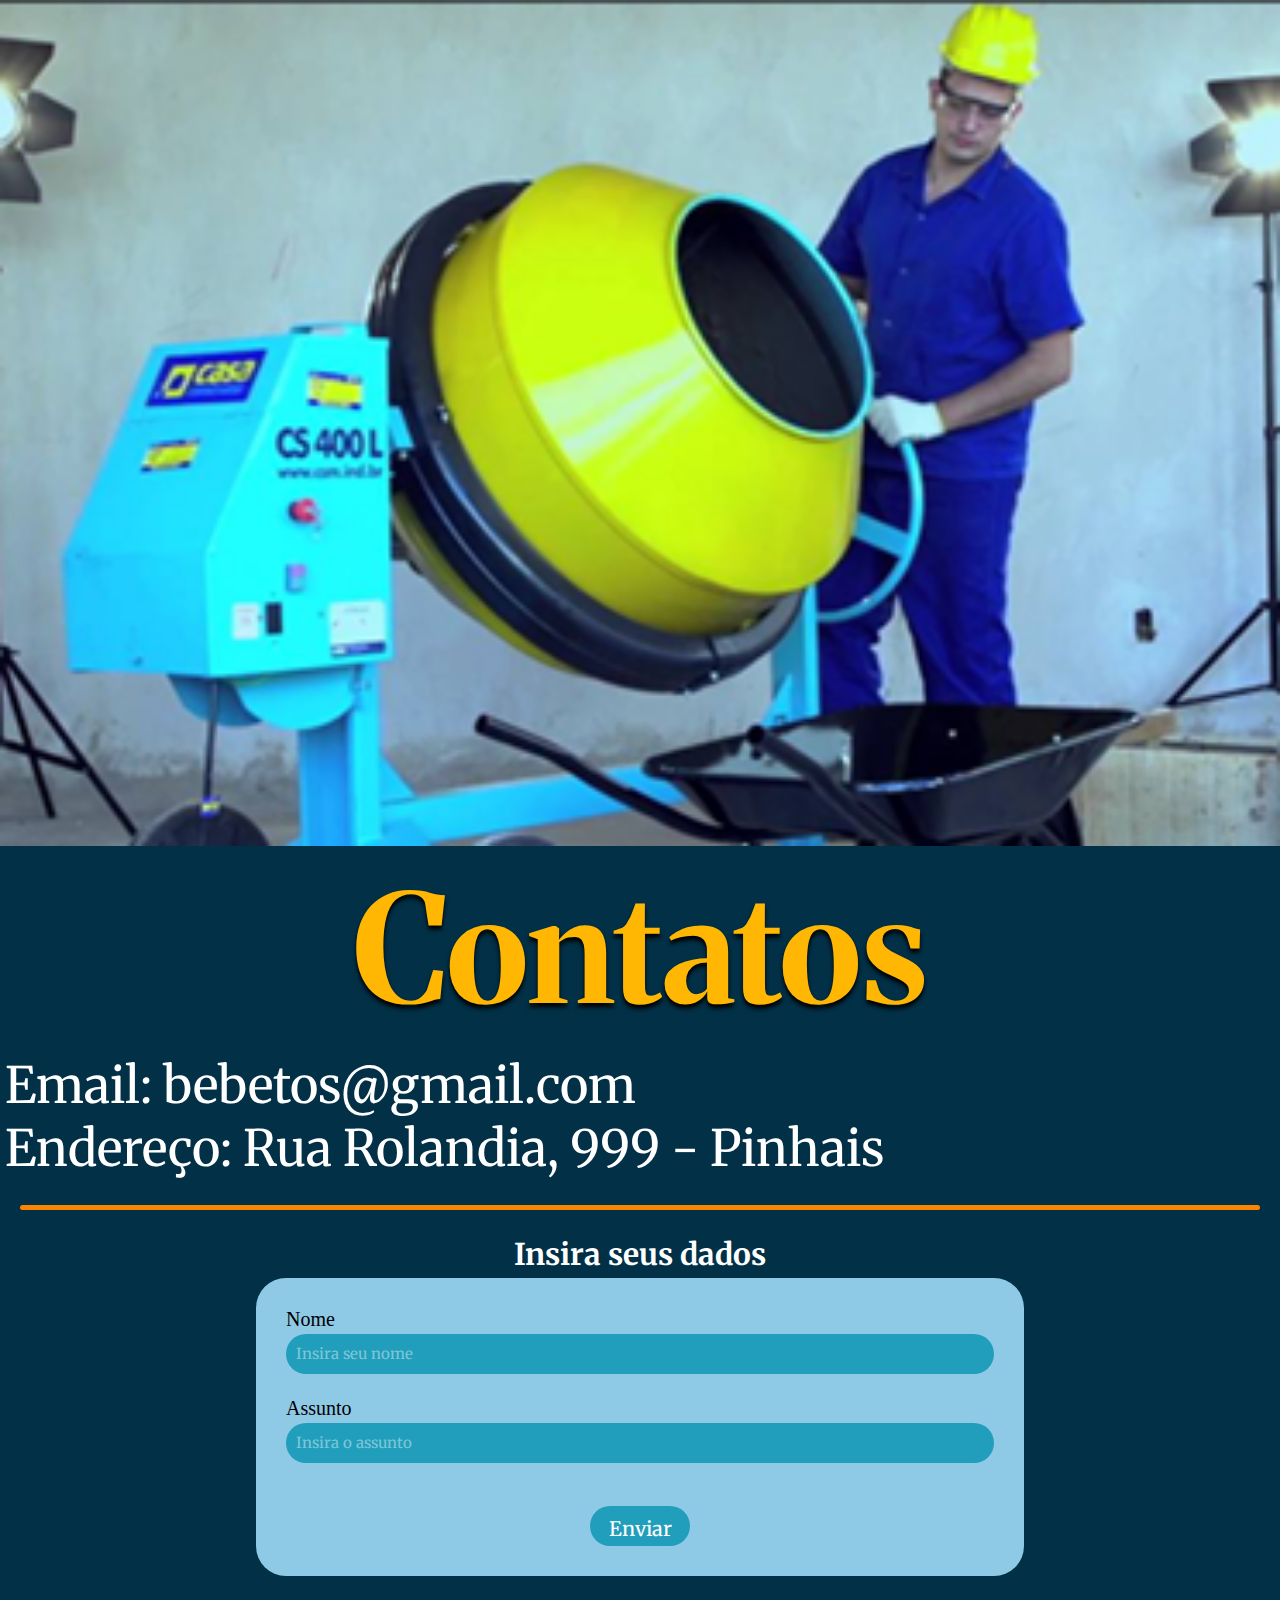
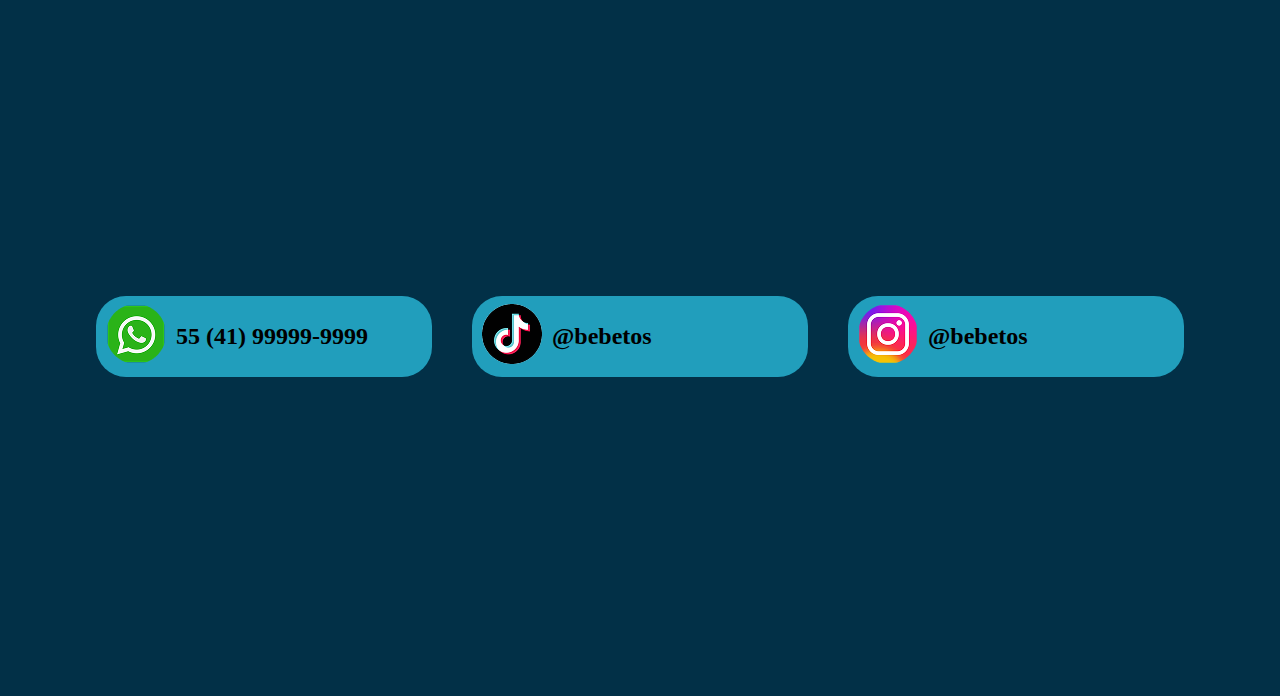
<file: Contato/index.html>
<!DOCTYPE html>
<html lang="en">
<head>
    <meta charset="UTF-8">
    <meta name="viewport" content="width=device-width, initial-scale=1.0">
    <title>Betoneiras-home</title>
    <link rel="stylesheet" href="style.css">
    <script src="script.js"></script>
    <link rel="preconnect" href="https://fonts.googleapis.com">
    <link rel="preconnect" href="https://fonts.gstatic.com" crossorigin>
    <link href="https://fonts.googleapis.com/css2?family=Merriweather:ital,opsz,wght@0,18..144,300..900;1,18..144,300..900&family=Oswald:wght@200..700&family=Roboto:ital,wght@0,100..900;1,100..900&display=swap" rel="stylesheet">
</head>
<body>

    <section class="s1">
        <img class="img" src="./imagens.contato/betoBaner.png" alt="">
        <h1 class="title">Contatos</h1>
        <p class="frase">Email: bebetos@gmail.com <br>Endereço: Rua Rolandia, 999 - Pinhais</p>
        <hr class="line">
        <h2>Insira seus dados</h2>
    </section>
    
    <section class="contato">
        
        <div class="formulario">
            <label for="nome">Nome</label><br>
            <input type="text" placeholder="Insira seu nome" id="nome"><br>
            <label for="assunto">Assunto</label><br>
            <input type="text" placeholder="Insira o assunto" id="assunto"><br>
            <button onclick="enviar()">Enviar</button>
        </div>
    </section>

    <section class="s2">
        <hr class="line2">

        <div class="card">
            <div class="top-card">
                <img src="./imagens.contato/whatsapp.png" alt="">
            </div>
            <div class="bottom-card">
                <h2>55 (41) 99999-9999</h2>
            </div>
        </div>

        <div class="card">
            <div class="top-card">
                <img src="./imagens.contato/tiktok.png" alt="">
            </div>
            <div class="bottom-card">
                <h2>@bebetos</h2> 
            </div>
        </div>

        <div class="card">
            <div class="top-card">
                <img src="./imagens.contato/instagram.png" alt="">
            </div>
            <div class="bottom-card">
                <h2>@bebetos</h2>
            </div>
        </div>

        <hr class="line2">
    </section>

</body>
</html>
</file>
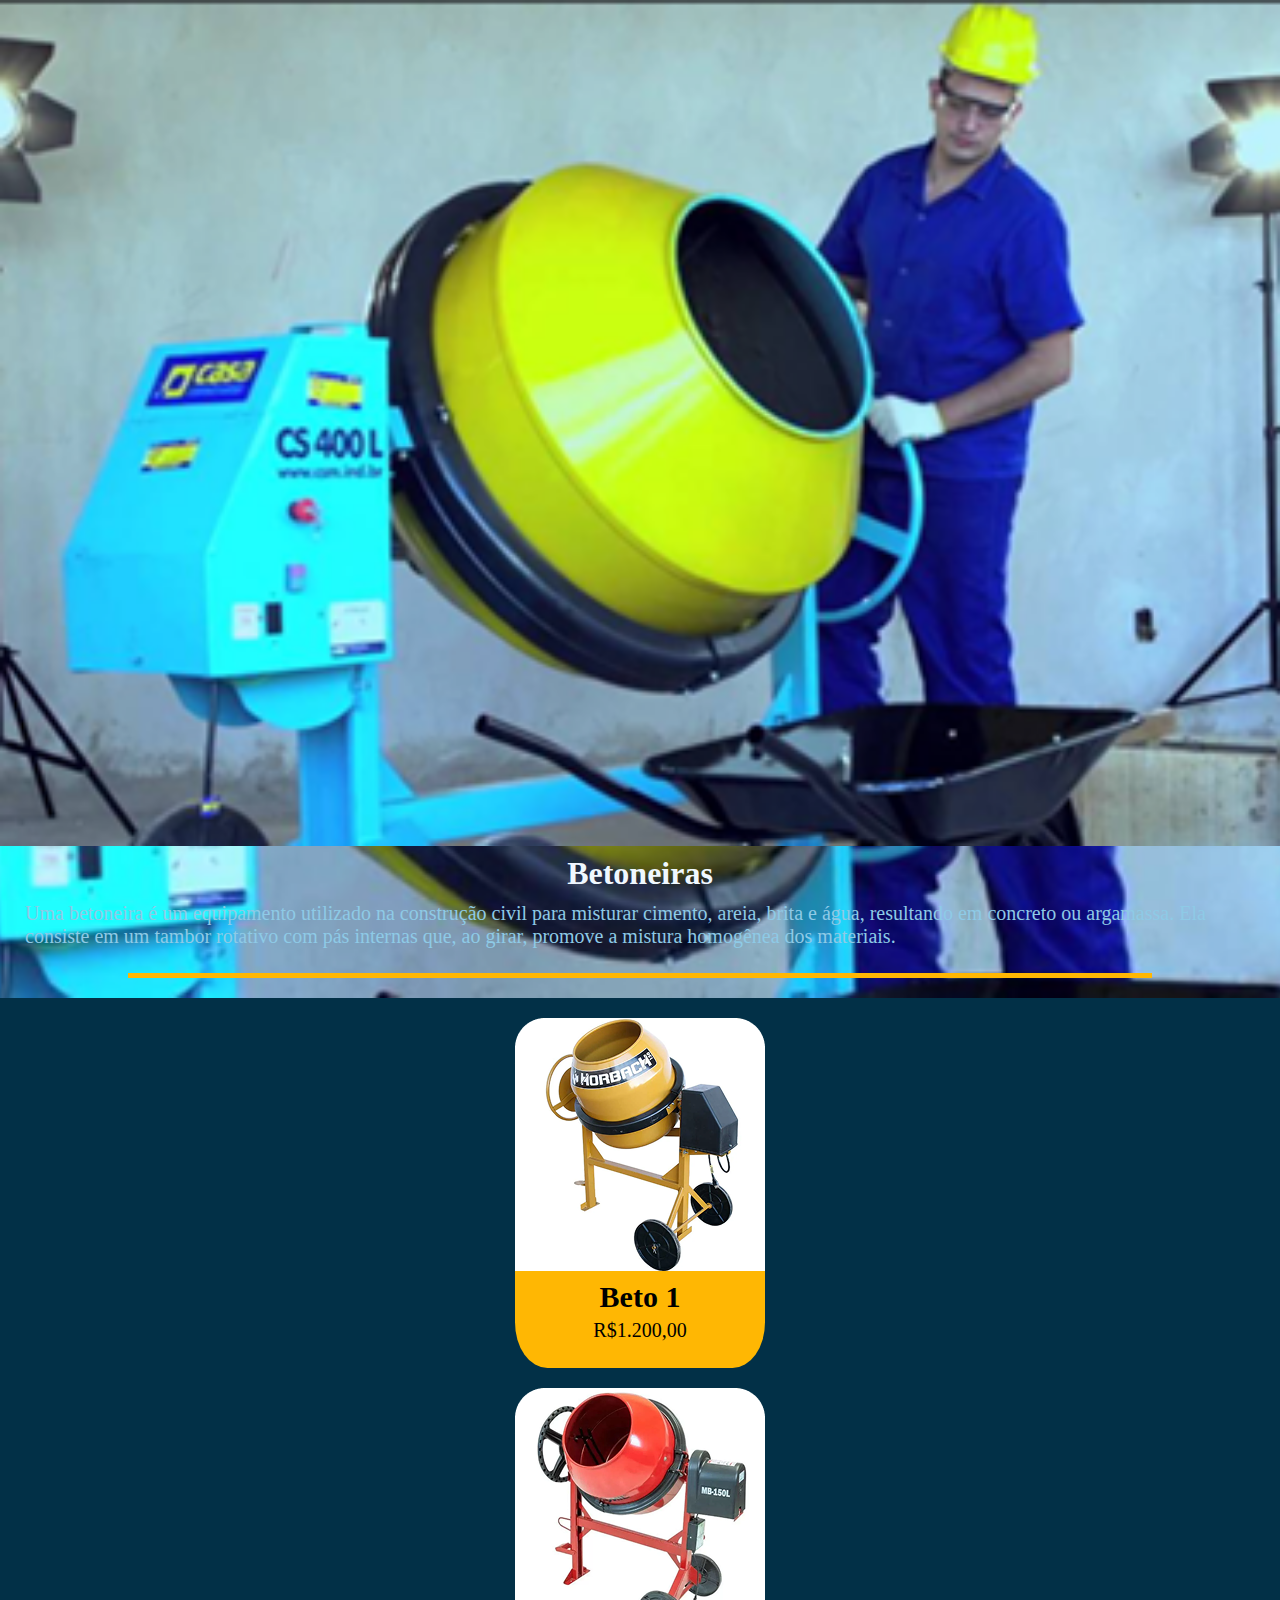
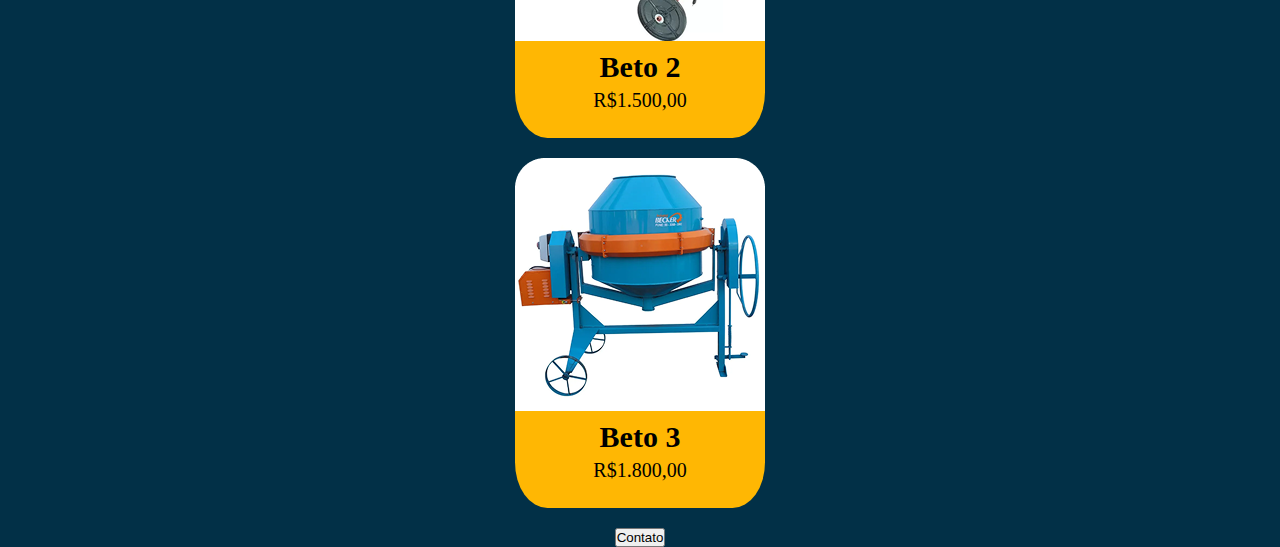
<file: Home/index.html>
<!DOCTYPE html>
<html lang="en">
<head>
    <meta charset="UTF-8">
    <meta name="viewport" content="width=device-width, initial-scale=1.0">
    <title>Betoneiras-home</title>
    <link rel="stylesheet" href="style.css">
    <script src="script.js"></script>
</head>
<body>
    <section class="s1">
        <img src="./Imagens/betoBaner.png" alt="">
        <h1 class="title"> Betoneiras</h1>
        <p class="frase"> Uma betoneira é um equipamento utilizado na construção civil para misturar cimento, areia, brita e água, resultando em concreto ou argamassa. Ela consiste em um tambor rotativo com pás internas que, ao girar, promove a mistura homogênea dos materiais. </p>
        <hr class="line">
    </section>
    <section>
        <div class="card">
            <div> 
                <img src="./Imagens/beto1.png" alt="">
            </div>
            <div class="bottom-card">
               <h2>Beto 1</h2>
               <p>R$1.200,00</p> 
            </div>
        </div>
        <div class="card">
            <div> 
                <img src="./Imagens/beto 2.png" alt="">
            </div>
            <div class="bottom-card">
               <h2>Beto 2</h2>
               <p>R$1.500,00</p> 
            </div>
        </div>
        <div class="card">
            <div> 
                <img src="./Imagens/beto3.png" alt="">
            </div>
            <div class="bottom-card">
               <h2>Beto 3</h2>
               <p>R$1.800,00</p> 
            </div>
        </div>
    </section>

    <button onclick="window.location.href='../Contato'">Contato</button>
</body>
</html>
</file>
<file: Contato/style.css>
*{
    margin: 0;
    padding: 0;
    box-sizing: border-box;
          
}

body{
    display: flex;
    align-items: center;
    justify-content: center;
    flex-direction: column;
    background-color: #023047;
}

.s1{
    width: 100%;
}

.s1 img{
    width: 100%;
    height: auto;
}

.s1 h1{
    font-size: 50px;
    color: white;
    font-family: "Merriweather", serif; 
    padding: 5px;
    display: flex;
    justify-items: center;
    align-items: center;
    flex-direction: column;
}

.s1 p{
    color: #8ECAE6;
    font-size: 24px;
    padding: 5px;
}

.s1 hr{
    margin: 20px;
    background-color: #FB8500;
    height: 5px;
    border: none;
    border-radius: 30px;
    display: flex;
    justify-items: center;
    align-items: center;
    flex-direction: column;
}

.s1 h2{
    font-size: 30px;
    color: white;
    font-family: "Merriweather", serif; 
    padding: 5px;
    display: flex;
    justify-items: center;
    align-items: center;
    flex-direction: column;
}

.contato{
    background-color: #8ECAE6;
    width: 60%;
    height: auto ;
    border-radius: 30px;
    font-size: 20px;
    padding: 30px;
}

.formulario{
    display: flex;
    justify-items: center;
    flex-direction: column;
    gap: 0px;
}

label{
    margin-bottom: -20px;
}

input{
    background-color: #219EBC;
    border: none;
    border-radius: 30px;
    height: 40px;
    padding: 10px;

        
}

input::placeholder{
    border: none;
    color: #ffffff6e;
    font-family: "Merriweather", serif; 
    font-size: 15px;
    gap: 2px;
} 


button {
    width: 100px;
    height: 40px; 
    margin: 20px auto 0 auto; 
    background-color: #219EBC;
    color: rgb(255, 255, 255);
    border: none;
    border-radius: 20px;
    padding: 10px;
    cursor: pointer;
    font-size: 20px;
    font-family: "Merriweather", serif; 
}

.line2{
    margin: 10px ;
    width: 405px;  
    border: none;
    height: 5px;
    background-color: #FB8500;
    border-radius: 30px;
    
}

.s2{
    display: flex;
    flex-wrap: wrap;
    justify-content: center;
    align-items: center;
    gap: 30px;
    min-height: 80vh;
    height: auto;
}

.card{
    background-color: #219EBC;
    border-radius: 30px;
    margin: -40px;
    height: 81px;
    width: 336px;
    display: flex;
    justify-items: center;
    align-items: center;
    flex-direction: row;
    gap: 10px;
    padding-left: 10px;
}

@media (width>=768px){
    
    .card{
        margin: 5px;
    }
    
    .s1 p {
        height: auto;
        color: #ffffff;
        padding: 5px;
        font-size: 50px;
        display: flex;
        font-family: "Merriweather", serif; 
    }
    .s1 h1{
        color:#FFB703;
        padding: 5px;
        font-size: 150px;
        text-shadow: 0 4px 4px black;
        font-family: "Merriweather", serif; 
    }
    .s2 hr {
      display: none;
    
    }
    .line2{
        margin: 20px auto;
        width: 90vw;  
        border: none;
        height: 5px;
        background-color: #FB8500;
    }

}
</file>
<file: Home/style.css>
*{
    margin: 0;
    padding: 0;
    box-sizing: border-box;
          
}

.s1 img {
    width: 100%;
    height: auto;
}

.s1 p {
    margin-right: 20px;
    margin-left: 20px;  
    font-size: 20px;
    height: auto;
    color: #8ECAE6;
    padding: 5px;
}

.s1 h1{
    display: flex; 
    align-items: center;
    flex-direction: column;
    justify-content: center;
    color:aliceblue;
    padding: 5px;

}

.s1 hr {
    margin: 20px auto;
    width: 80%;  
    border: none;
    height: 5px;
    background-color: #FFB703;

}



body {    
    display: flex; 
    align-items: center;
    flex-direction: column;
    justify-content: center;
    background-color: #023047;

}

.card{
    background-color: #FFB703;
    border-radius: 13%;
    margin: 20px;
    height: 350px;
    
}

.card h2{
    display: flex; 
    align-items: center;
    flex-direction: column;
    justify-content: center;
    margin: 5px auto;
    font-size: 30px;
}

.card p{
    display: flex; 
    align-items: center;
    flex-direction: column;
    justify-content: center;
    font-size: 20px;
}

.btn{
    background-color: #FFB703;
    margin: 30px auto;  
    height: 50px;
    width: 60%;
    border: none;
    font-size: 30px;
    cursor: pointer;
    font-weight: 20px;
    border-radius: 10px ;
    
}

@media (width>=768px){
    .img-s1 {
        display: none;
    }
    .s1{
        background-image: url('./Imagens/betoBanerG.png');
        background-repeat: no-repeat;
        background-position: center;
        background-size: cover;
        min-height: 90vh;
    }
}
</file>
